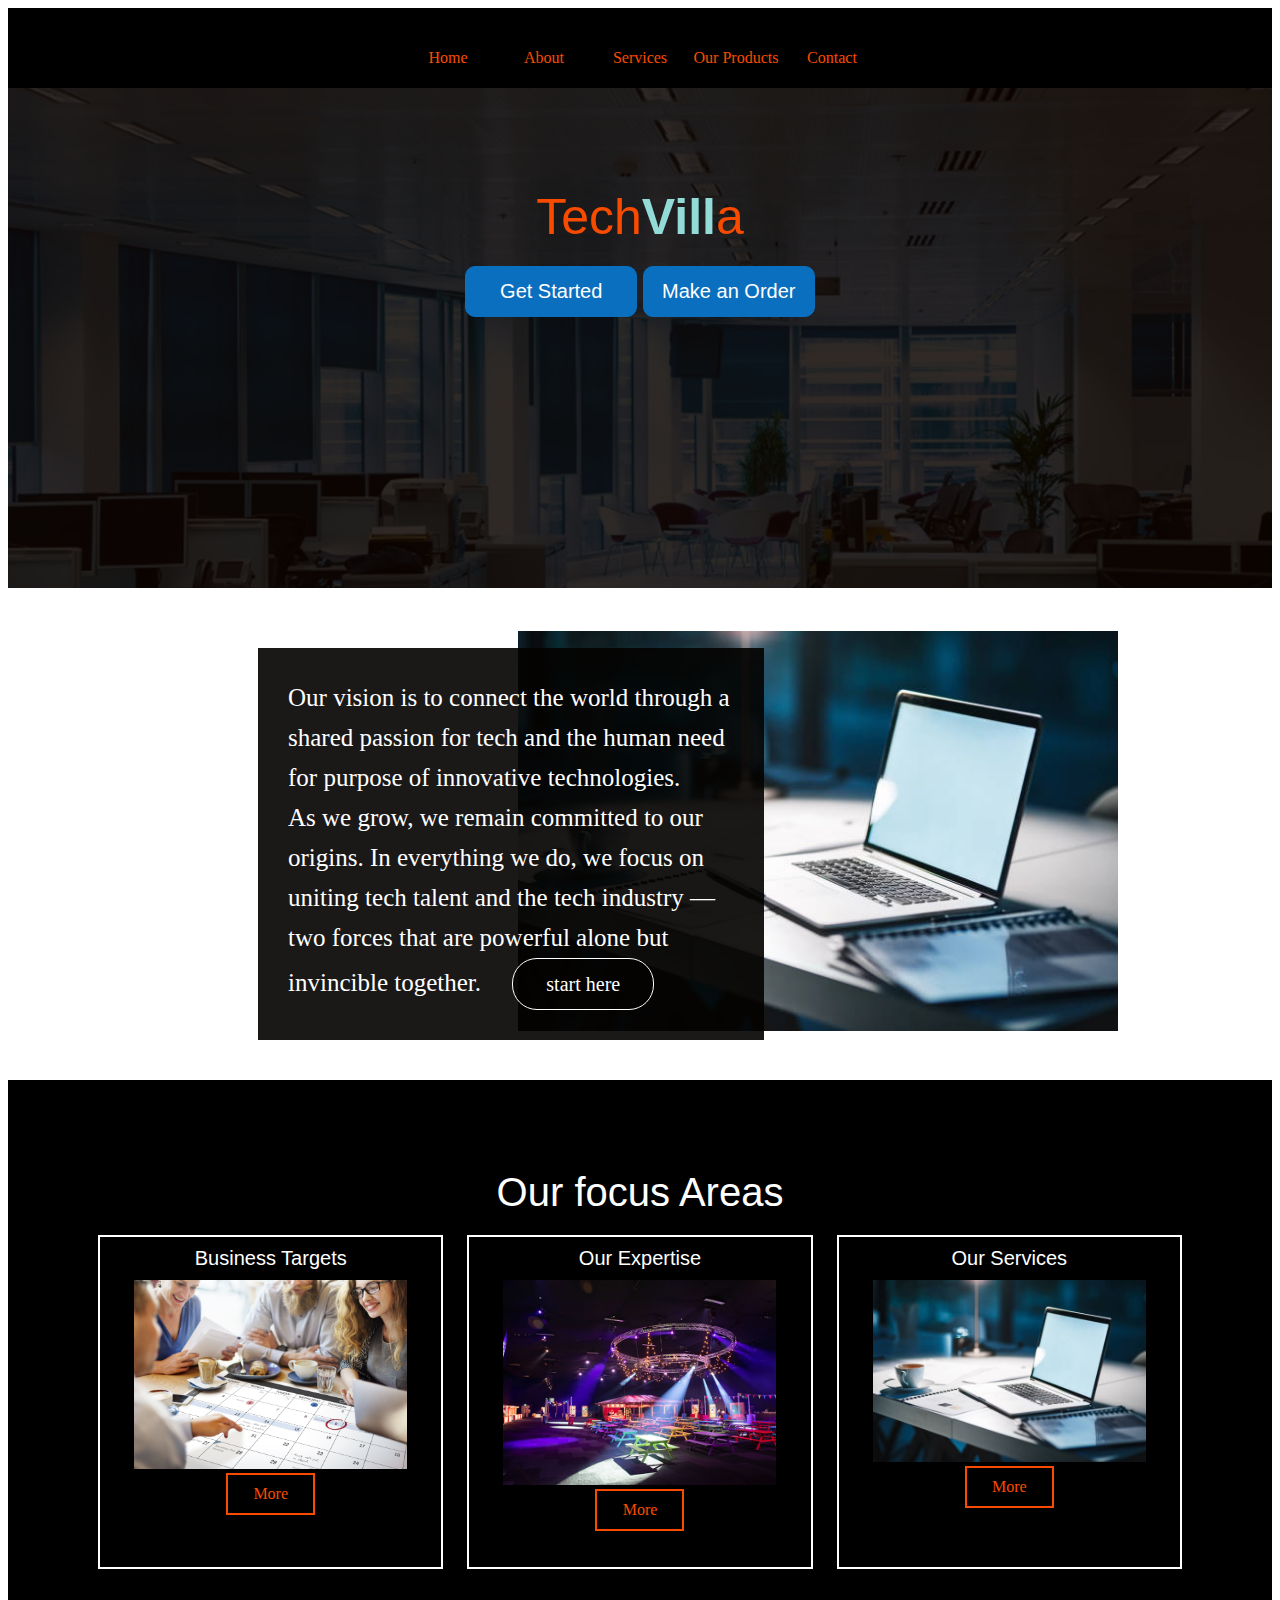
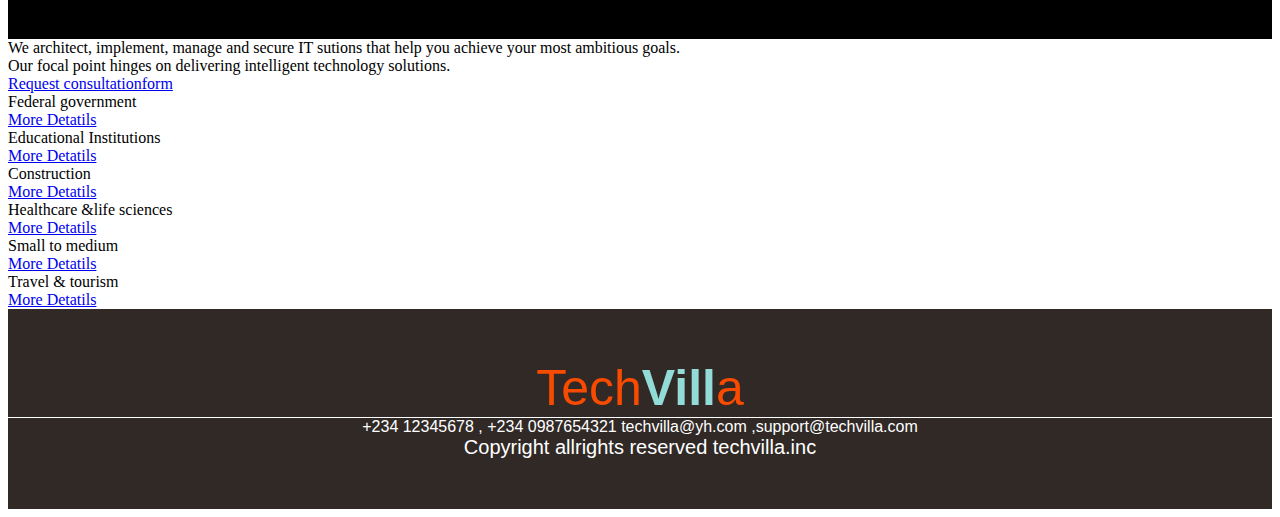
<file: index.html>
<!DOCTYPE html>

<html>

<head>
<title>TechVilla - Your platform for innovative products</title>
<meta charset="utf-8">
<meta name="viewport" content="width=device-width ,initial-scale=1.0">
<link href="css/styles.css" rel="stylesheet">

<link href="https://cdn.jsdelivr.net/npm/bootstrap@5.3.1/dist/css/bootstrap.min.css" rel="stylesheet" integrity="sha384-4bw+/aepP/YC94hEpVNVgiZdgIC5+VKNBQNGCHeKRQN+PtmoHDEXuppvnDJzQIu9" crossorigin="anonymous">
 



</head>
<body>
<div class="hd_contain">


<nav>
<a href="home.html">Home</a>
<a href="about.html">About</a>
<a href="services.html">Services</a>
<a href="products.html">Our Products</a>
<a href="contact.html">Contact</a>
</nav>
<div class="hd">
<span>Tech<span class="hdtxt1">Vill</span>a</span>
<div class="hd_link">
<a href="contact.html"> Get Started</a>
<a href="products.html"> Make an Order</a>

</div>
</div>

</div>



<div class="sect1">
<div class="cvx">
Our vision is to connect the world through a shared 
passion for tech and the human need for purpose of  
innovative technologies.<br>
As we grow, we remain committed to our origins.
 In everything we do, we focus on uniting tech 
 talent and the tech industry — two forces that 
 are powerful alone but invincible together.	
<a href="#" class="sect1_link"> 
start here
</a>
</div>
</div>	
<div style="" class="sect2">
<img src="images/i1.jpg"  width=600px >
</div>


<div class="cmain">
<div class="cheader">Our focus Areas </div>

<div class="ccontain">
<div class="ctitle">Business Targets</div>
<div class="cimage">
<img src="images/1.jpg" width="80%">

</div>
<div class="ccontent"></div>
<div class="clink"><a href="services.html">More</a></div>
</div>


<div class="ccontain">
<div class="ctitle">Our Expertise</div>
<div class="cimage">
<img src="images/2.jpg" width="80%">
</div>
<div class="ccontent"></div>
<div class="clink"><a href="services.html">More</a></div>
</div>


<div class="ccontain">
<div class="ctitle">Our Services</div>
<div class="cimage">
<img src="images/3.jpg" width="80%">
</div>
<div class="ccontent"></div>
<div class="clink">
<a href="services.html">More</a>
</div>
</div>


</div>


<div class="container">
<div class="row">
<div class="col-11 text-center fs-4 fw-semibold p-5" >
We architect, implement, manage and secure IT sutions that
 help you achieve your most ambitious goals.<br>
Our focal point hinges on delivering intelligent technology
solutions.

</div>
<div class="col-11 p-4 text-center">
<a href="consultationform.html" class="btn btn-primary">
Request consultationform</a>

</div>
</div>
</div>


<div class="container">
<div class="row">
<div class="col-md-4 text-center fs-4 fw-semibold p-5 border border-info">
Federal government
<br>
<a href="#" class="btn btn-info my-4">More Detatils</a>
</div>

<div class="col-md-4 text-center fs-4 fw-semibold p-5 border border-info">
Educational Institutions
<br>
<a href="#" class="btn btn-info my-4">More Detatils</a>
</div>


<div class="col-md-4 text-center fs-4 fw-semibold p-5 border border-info">
Construction 
<br>
<a href="#" class="btn btn-info my-4">More Detatils</a>
</div>

<div class="col-md-4 text-center fs-4 fw-semibold p-5 border border-info">
Healthcare &life sciences  <br>
<a href="#" class="btn btn-info my-4">More Detatils</a>
</div>


<div class="col-md-4 text-center fs-4 fw-semibold p-5 border border-info">
Small to medium   <br>
<a href="#" class="btn btn-info my-4">More Detatils</a>
</div>

<div class="col-md-4 text-center fs-4 fw-semibold p-5 border border-info">
Travel & tourism   <br>
<a href="#" class="btn btn-info my-4">More Detatils</a>
</div>





</div>
</div>



<!-- FOOTER-->
<!-- FOOTER-->
<!-- FOOTER-->
<div class="site_footer">

<div class="hd_ftr">
<span>Tech<span class="hdtxt1">Vill</span>a</span>

<div style="color:white;font-size:20px;border-top:solid 1px white;"

class="pt-4">
<i class="bi bi-facebook mx-2"></i>

<i class="bi bi-whatsapp mx-2"></i>
<i class="bi bi-instagram mx-2"></i>
<i class="bi bi-linkedin mx-2"></i>
</div>


<div style="color:white;font-size:16px;"class="pt-4">



<i class="bi bi-telephone-inbound-fill mx-2"></i>

+234 12345678 , +234 0987654321
<i class="bi bi-envelope-at-fill mx-2"></i>

techvilla@yh.com ,support@techvilla.com
</div>

<div style="color:white;font-size:20px;"class="pt-4">
Copyright allrights reserved techvilla.inc 
</div>




</div>

</div>






<script src="https://cdn.jsdelivr.net/npm/bootstrap@5.3.1/dist/js/bootstrap.bundle.min.js" integrity="sha384-HwwvtgBNo3bZJJLYd8oVXjrBZt8cqVSpeBNS5n7C8IVInixGAoxmnlMuBnhbgrkm" crossorigin="anonymous"></script>			 
</body>
</html>
</file>
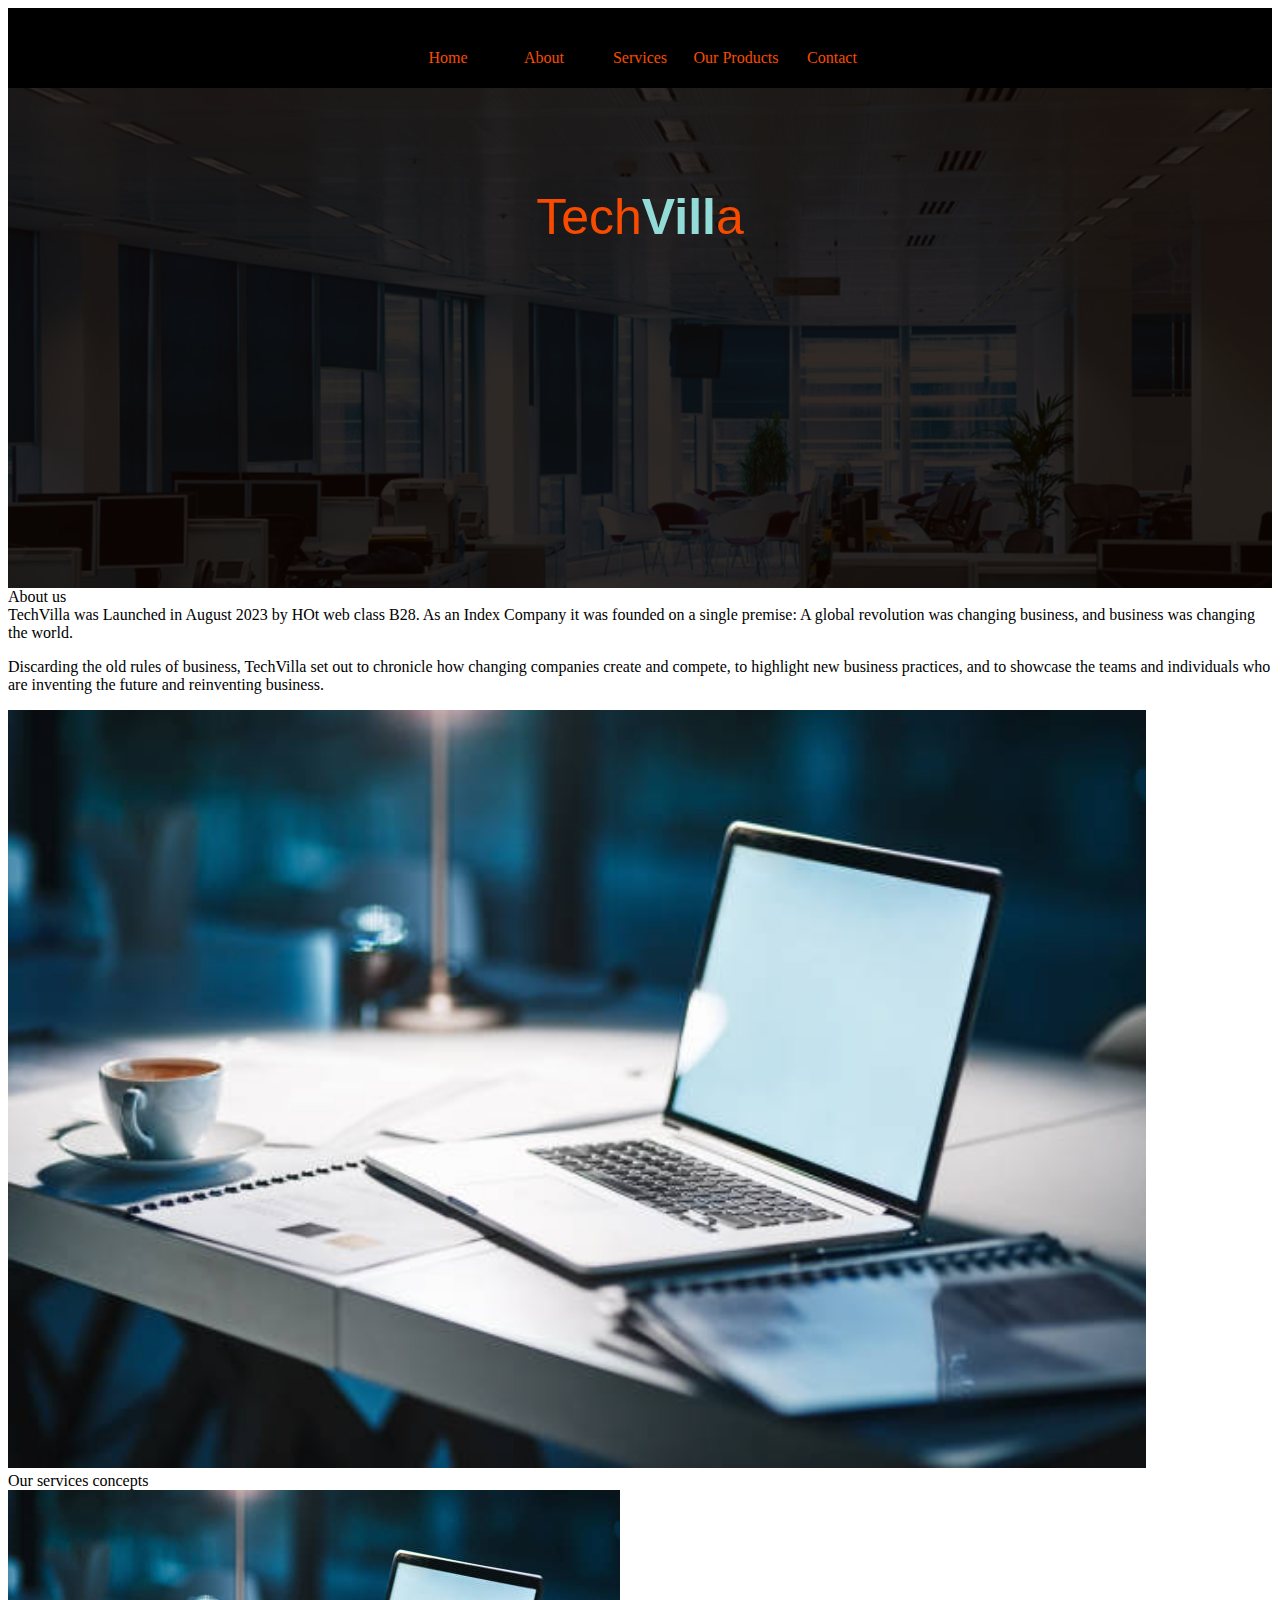
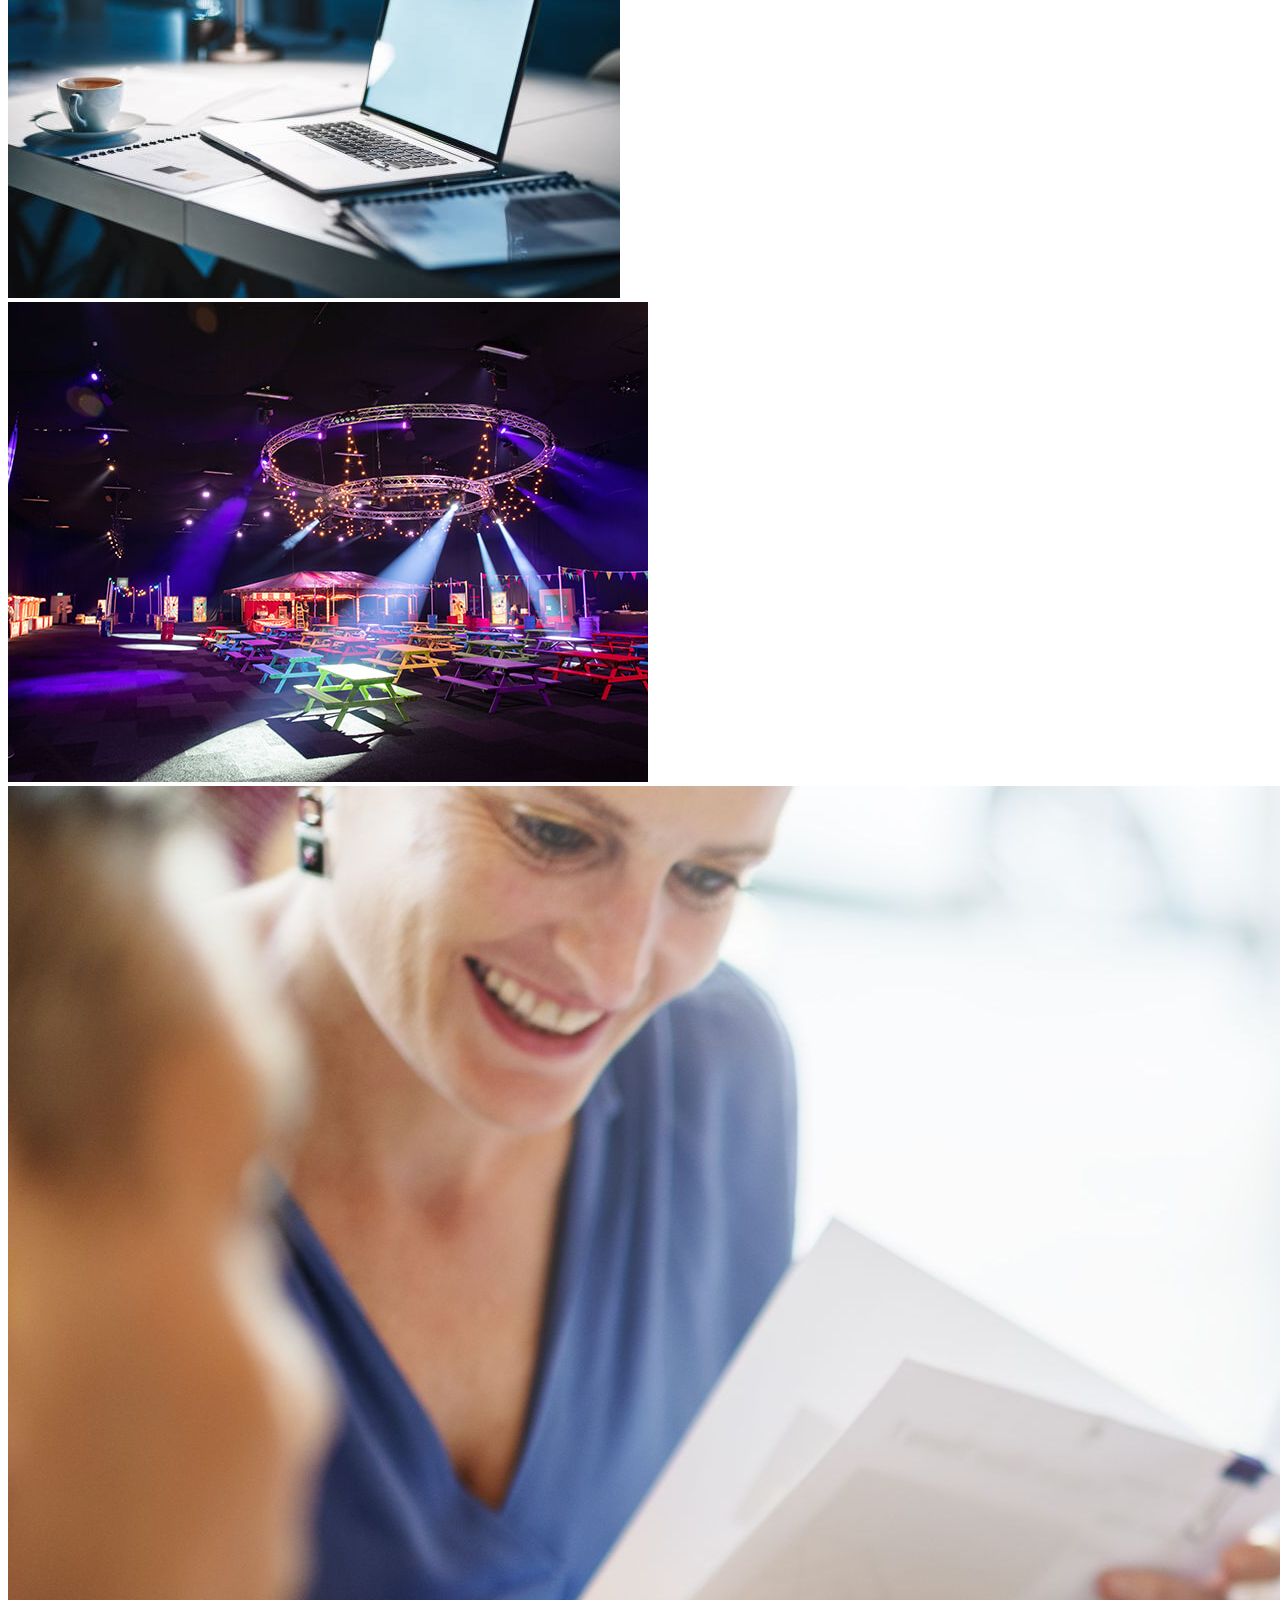
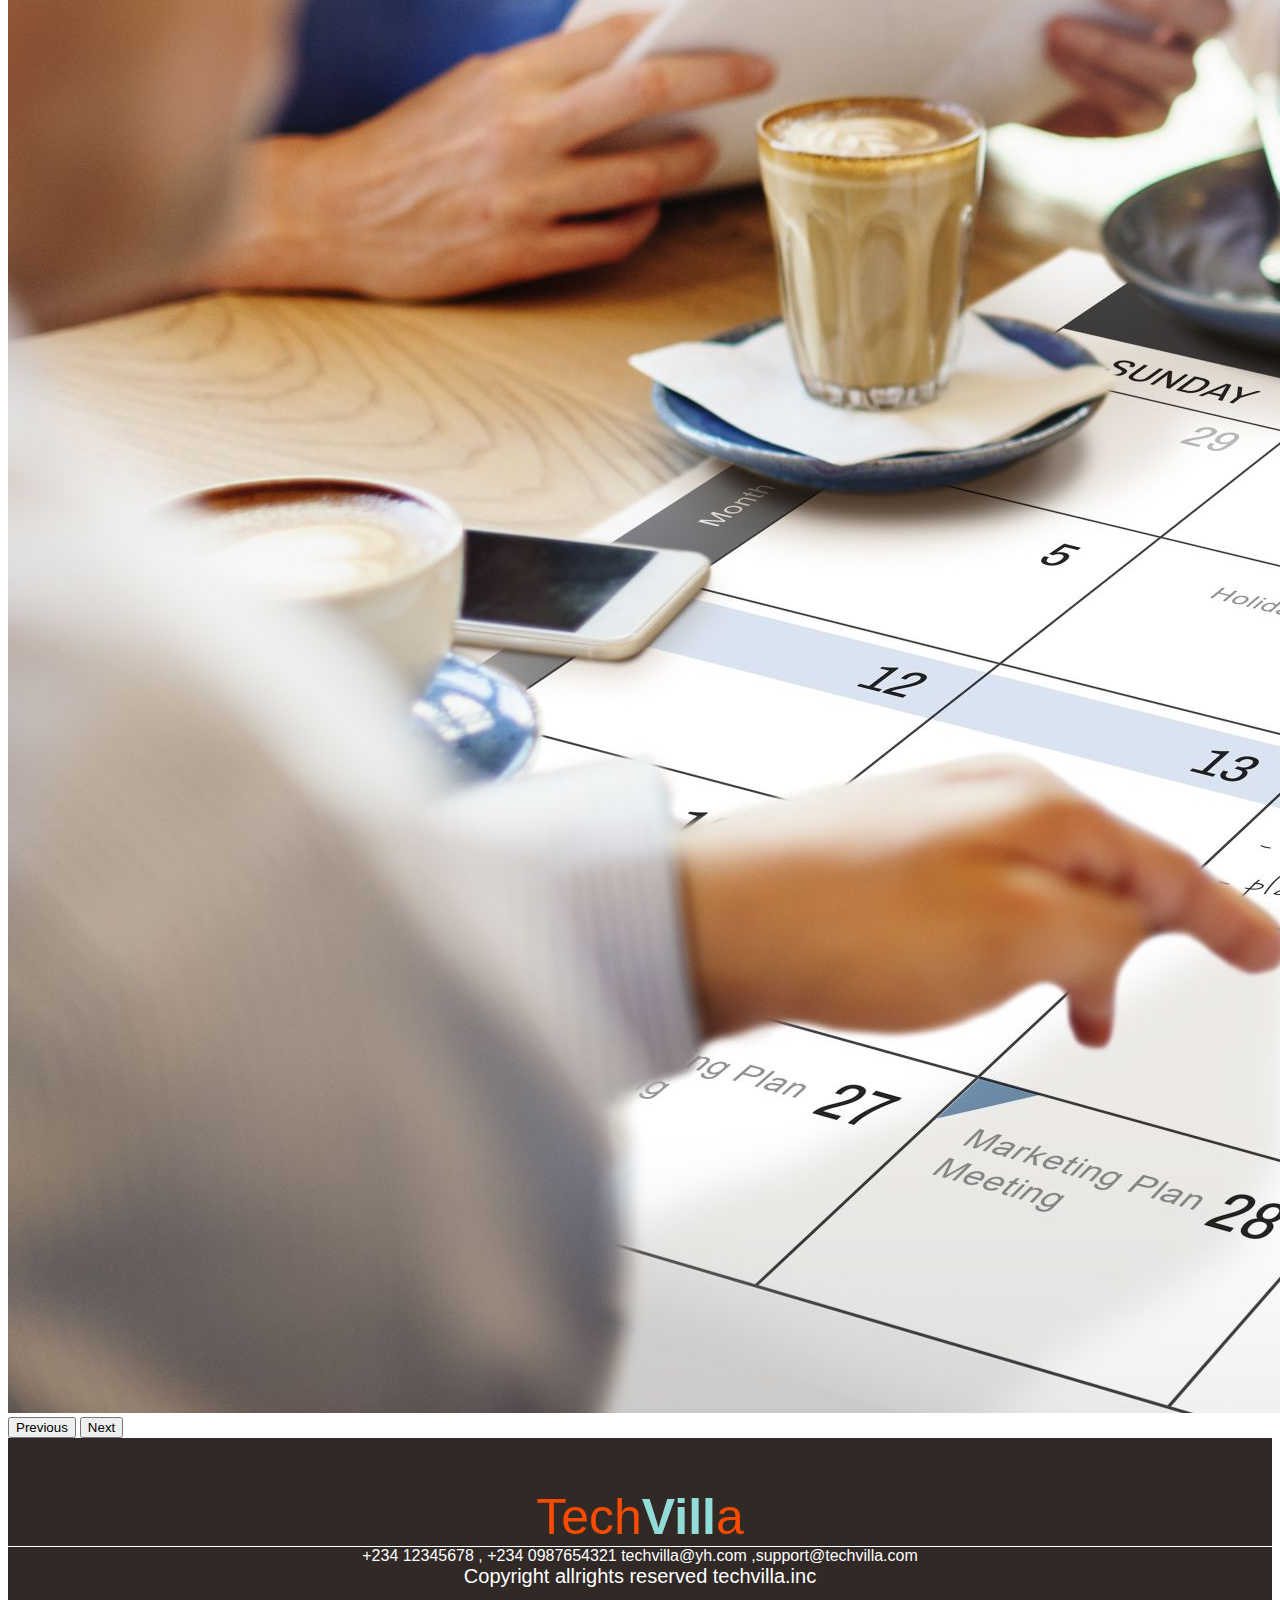
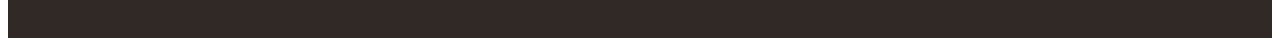
<file: about.html>
<!doctype html>
<html lang="en">
  <head>
    <meta charset="utf-8">
    <meta name="viewport" content="width=device-width, initial-scale=1">
  <title>TechVilla - Your platform for innovative products</title>

    <link href="https://cdn.jsdelivr.net/npm/bootstrap@5.3.1/dist/css/bootstrap.min.css" rel="stylesheet" integrity="sha384-4bw+/aepP/YC94hEpVNVgiZdgIC5+VKNBQNGCHeKRQN+PtmoHDEXuppvnDJzQIu9" crossorigin="anonymous">
  <link href="css/styles.css" rel="stylesheet">
  
  </head>
  <body>
 
 <div class="hd_contain">



<nav>
<a href="home.html">Home</a>
<a href="about.html">About</a>
<a href="services.html">Services</a>
<a href="products.html">Our Products</a>
<a href="contact.html">Contact</a>
</nav>


	
<div class="hd">
<span>Tech<span class="hdtxt1">Vill</span>a</span>
</div>  </div>
  
  <div class="container " >
<div class="row">
	<div class="col-sm-6  text-capitalize fs-2 mt-3 mb-3">About us
</div></div></div>




  
  
    <div class="container" >
	
	
	<div class="row">
	<div class="col-sm-6  p-5">
	
TechVilla was Launched in August 2023 by HOt web class B28.
As an Index Company  it was  founded on a single premise:
 A global revolution was changing business, and business was 
 changing the world.
<p>
 Discarding the old rules of business, 
TechVilla set out to chronicle how changing companies create
 and compete, to highlight new business practices, and to 
 showcase the teams and individuals who are inventing the
 future and reinventing business.
 </p>
	</div>
	
	
	<div class="col-sm-6 ">
	
	<img src="images/3.jpg" width="90%" class="m-3">
	</div>
	
	
	</div>	
	</div>
	
	

	<div class="container mt-5">
	<div class="row">
	<div class="col fs-3 text-center">Our services concepts
	</div></div>
	
	
	
	<div class="row">
	<div class="col">
	
	
	
	
	<div id="carouselExampleAutoplaying" class="carousel slide" data-bs-ride="carousel">
  <div class="carousel-inner">
    <div class="carousel-item active">
      <img src="images/3.jpg" class="d-block w-100" alt="...">
    </div>
    <div class="carousel-item">
      <img src="images/2.jpg" class="d-block w-100" alt="...">
    </div>
    <div class="carousel-item">
      <img src="images/1.jpg" class="d-block w-100" alt="...">
    </div>
  </div>
  <button class="carousel-control-prev" type="button" data-bs-target="#carouselExampleAutoplaying" data-bs-slide="prev">
    <span class="carousel-control-prev-icon" aria-hidden="true"></span>
    <span class="visually-hidden">Previous</span>
  </button>
  <button class="carousel-control-next" type="button" data-bs-target="#carouselExampleAutoplaying" data-bs-slide="next">
    <span class="carousel-control-next-icon" aria-hidden="true"></span>
    <span class="visually-hidden">Next</span>
  </button>
</div>



	</div>
	</div>
	</div>
	
	
	
	
	<!-- FOOTER-->
<!-- FOOTER-->
<!-- FOOTER-->
<div class="site_footer">

<div class="hd_ftr">
<span>Tech<span class="hdtxt1">Vill</span>a</span>

<div style="color:white;font-size:20px;border-top:solid 1px white;"

class="pt-4">
<i class="bi bi-facebook mx-2"></i>

<i class="bi bi-whatsapp mx-2"></i>
<i class="bi bi-instagram mx-2"></i>
<i class="bi bi-linkedin mx-2"></i>
</div>


<div style="color:white;font-size:16px;"class="pt-4">



<i class="bi bi-telephone-inbound-fill mx-2"></i>

+234 12345678 , +234 0987654321
<i class="bi bi-envelope-at-fill mx-2"></i>

techvilla@yh.com ,support@techvilla.com
</div>

<div style="color:white;font-size:20px;"class="pt-4">
Copyright allrights reserved techvilla.inc 
</div>




</div>

</div>


	
    <script src="https://cdn.jsdelivr.net/npm/bootstrap@5.3.1/dist/js/bootstrap.bundle.min.js" integrity="sha384-HwwvtgBNo3bZJJLYd8oVXjrBZt8cqVSpeBNS5n7C8IVInixGAoxmnlMuBnhbgrkm" crossorigin="anonymous"></script>
  </body>
</html>
</file>
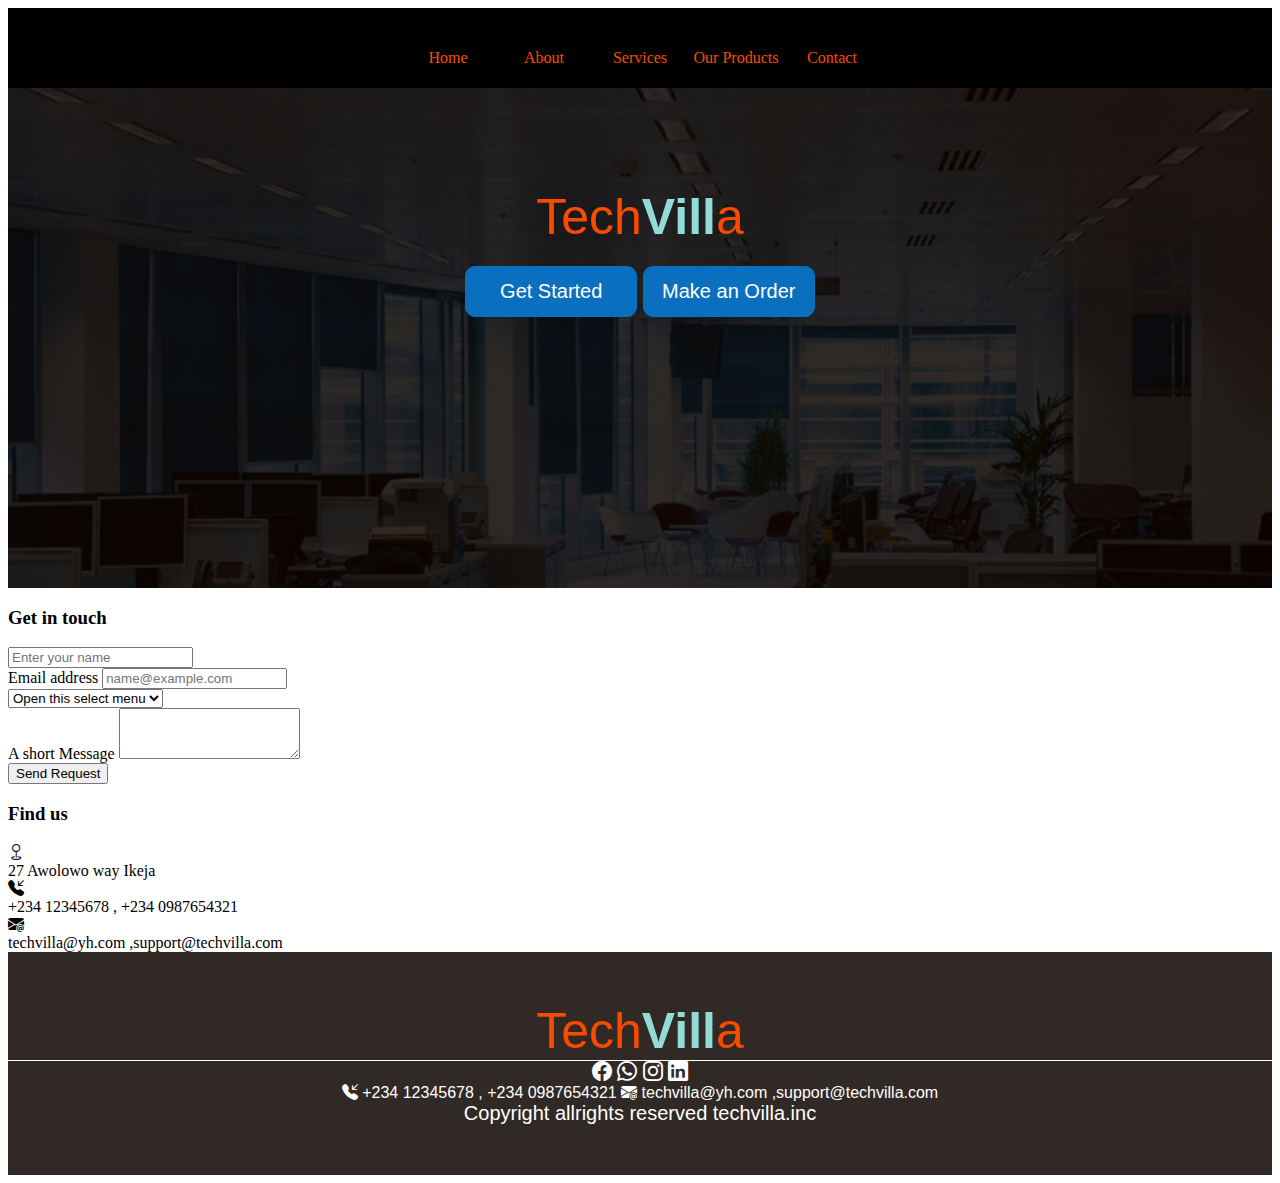
<file: contact.html>
<!DOCTYPE html>

<html>

<head>
<title>TechVilla Contact Page- Your platform for innovative products</title>
<meta charset="utf-8">
<meta name="viewport" content="width=device-width ,initial-scale=1.0">
<link href="css/styles.css" rel="stylesheet">

<link href="https://cdn.jsdelivr.net/npm/bootstrap@5.3.1/dist/css/bootstrap.min.css" rel="stylesheet" integrity="sha384-4bw+/aepP/YC94hEpVNVgiZdgIC5+VKNBQNGCHeKRQN+PtmoHDEXuppvnDJzQIu9" crossorigin="anonymous">
 
<link rel="stylesheet" href="https://cdn.jsdelivr.net/npm/bootstrap-icons@1.10.5/font/bootstrap-icons.css">


</head>
<body>
<div class="hd_contain">


<nav>
<a href="home.html">Home</a>
<a href="about.html">About</a>
<a href="services.html">Services</a>
<a href="products.html">Our Products</a>
<a href="contact.html">Contact</a>
</nav>
<div class="hd">
<span>Tech<span class="hdtxt1">Vill</span>a</span>
<div class="hd_link">
<a href="contact.html"> Get Started</a>
<a href="products.html"> Make an Order</a>

</div>
</div>

</div>
<div class="container">
<div class="row">
<div class="col-md-5 mx-3">
<h3 class="my-5">Get in touch </h3>

<form class="row g-3">

<div class="input-group mb-3">
  
  <input type="text" class="form-control" placeholder="Enter your name" aria-label="Username" aria-describedby="basic-addon1">
</div>



<div class="mb-3">
  <label for="exampleFormControlInput1" class="form-label">Email address</label>
  <input type="email" class="form-control" id="exampleFormControlInput1" placeholder="name@example.com">
</div>




<div class="mb-3">
<select class="form-select" aria-label="Default select example">
  <option selected>Open this select menu</option>
  <option value="brochure">Send me  Brochure</option>
  <option value="training">I want training</option>
  <option value="installation">Tech installation</option>
  <option value="software">Software development</option>
  <option value="maintainance">Maintainance</option>
</select>

</div>

<div class="mb-3">
  <label for="exampleFormControlTextarea1" class="form-label">A short Message</label>
  <textarea 
  class="form-control" 
  id="exampleFormControlTextarea1" 
  rows="3" maxlength=100 ></textarea>
</div>

<div class="col-auto">
    <button type="submit" class="btn btn-primary mb-3">
Send Request</button>
  </div>
</form>
</div>

<div class="col-md-5">
<h3 class="my-5">Find us</h3>
<div class="alert alert-light my-3" role="alert">
<i class="bi bi-geo"></i>
<br>
27 Awolowo way Ikeja
</div>

<div class="alert alert-light my-3" role="alert">
<i class="bi bi-telephone-inbound-fill"></i>
<br>
+234 12345678 , +234 0987654321
</div>

<div class="alert alert-light my-3" role="alert">
<i class="bi bi-envelope-at-fill"></i>
<br>
techvilla@yh.com ,support@techvilla.com
</div>
</div>





</div>
</div>



</div>

<!-- FOOTER-->
<!-- FOOTER-->
<!-- FOOTER-->
<div class="site_footer">

<div class="hd_ftr">
<span>Tech<span class="hdtxt1">Vill</span>a</span>

<div style="color:white;font-size:20px;border-top:solid 1px white;"

class="pt-4">
<i class="bi bi-facebook mx-2"></i>

<i class="bi bi-whatsapp mx-2"></i>
<i class="bi bi-instagram mx-2"></i>
<i class="bi bi-linkedin mx-2"></i>
</div>


<div style="color:white;font-size:16px;"class="pt-4">



<i class="bi bi-telephone-inbound-fill mx-2"></i>

+234 12345678 , +234 0987654321
<i class="bi bi-envelope-at-fill mx-2"></i>

techvilla@yh.com ,support@techvilla.com
</div>

<div style="color:white;font-size:20px;"class="pt-4">
Copyright allrights reserved techvilla.inc 
</div>




</div>

</div>









<script src="https://cdn.jsdelivr.net/npm/bootstrap@5.3.1/dist/js/bootstrap.bundle.min.js" integrity="sha384-HwwvtgBNo3bZJJLYd8oVXjrBZt8cqVSpeBNS5n7C8IVInixGAoxmnlMuBnhbgrkm" crossorigin="anonymous"></script>			 
</body>
</html>
</file>
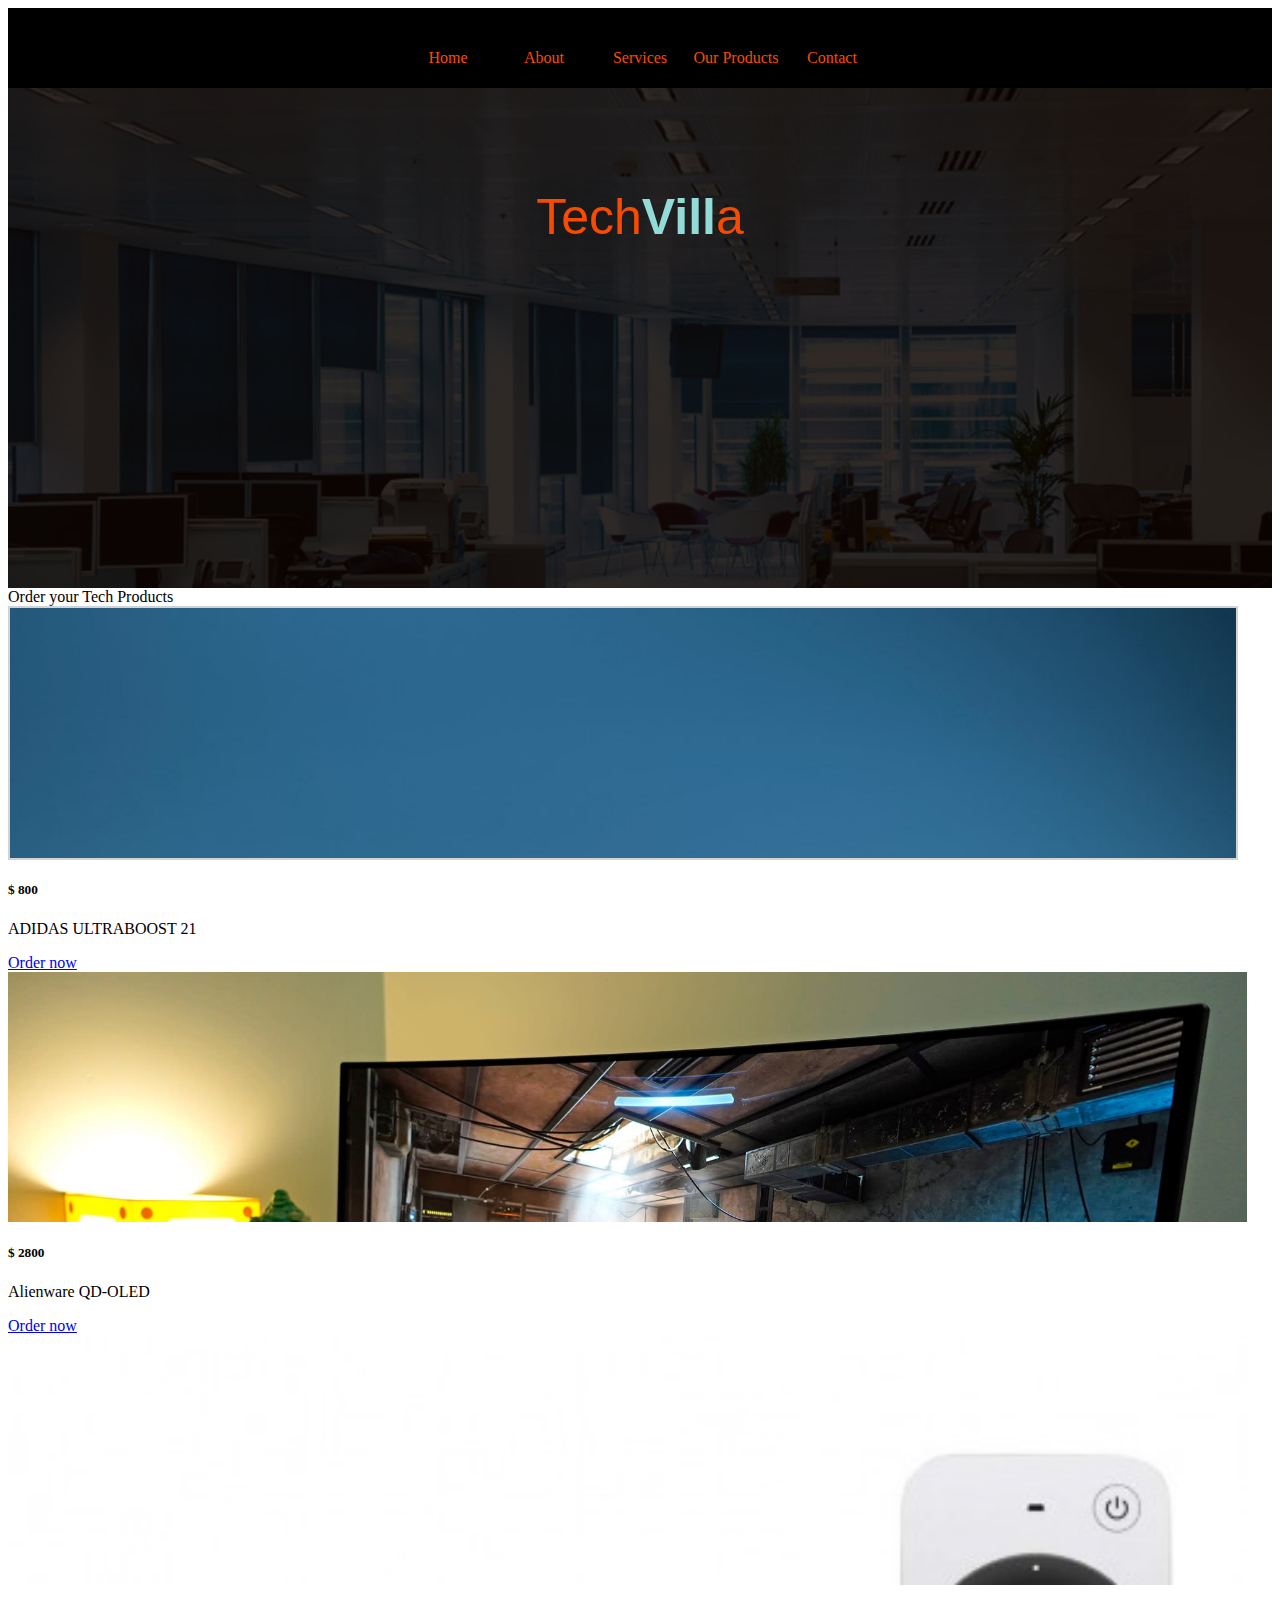
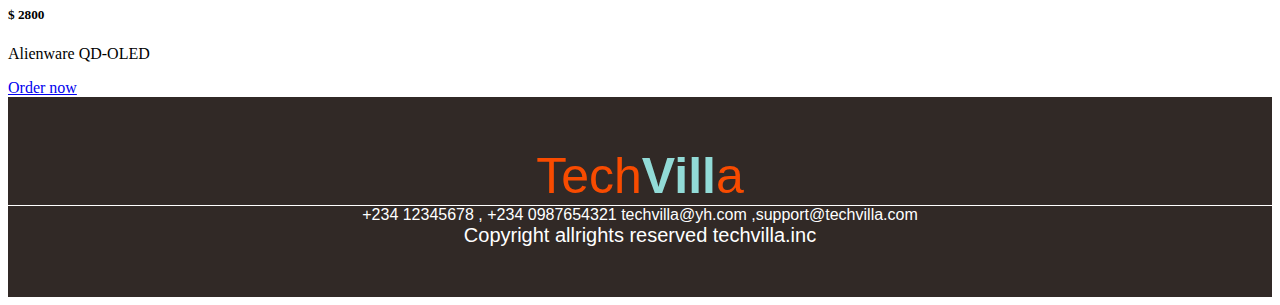
<file: products.html>
<!doctype html>
<html lang="en">
  <head>
    <meta charset="utf-8">
    <meta name="viewport" content="width=device-width, initial-scale=1">
  <title>TechVilla - Order your Tech Products Your platform for innovative products</title>

    <link href="https://cdn.jsdelivr.net/npm/bootstrap@5.3.1/dist/css/bootstrap.min.css" rel="stylesheet" integrity="sha384-4bw+/aepP/YC94hEpVNVgiZdgIC5+VKNBQNGCHeKRQN+PtmoHDEXuppvnDJzQIu9" crossorigin="anonymous">
  <link href="css/styles.css" rel="stylesheet">
  
  </head>
  <body>
 
 <div class="hd_contain">
	
	
<nav>
<a href="home.html">Home</a>
<a href="about.html">About</a>
<a href="services.html">Services</a>
<a href="products.html">Our Products</a>
<a href="contact.html">Contact</a>
</nav>


<div class="hd">
<span>Tech<span class="hdtxt1">Vill</span>a</span>
</div>  </div>
  
  <div class="container " >
<div class="row">
	<div class="col-sm-6  text-capitalize fs-2 mt-3 mb-3">
	Order your Tech Products
</div></div></div>
<!--
<div style="height:250px;width:300px;
background:url('images/products/ADIDAS ULTRABOOST 21.jpg');
background-size:cover;border:solid red 2px;
">	
	
</div>	

-->
  
  
    <div class="container" >	
	<div class="row">
	
	
	<div class="col-md-4">
	<div class="card" style="">
<div style="height:250px;width:97%;
background:url('images/products/ADIDAS ULTRABOOST 21.jpg');
background-size:cover;border:solid lightgray 2px;
">	
	
</div>		<!--
	
  <img src="images/products/ADIDAS ULTRABOOST 21.jpg" class="card-img-top" alt="...">
  
  -->
  <div class="card-body">
    <h5 class="card-title">$ 800</h5>
    <p class="card-text">ADIDAS ULTRABOOST 21</p>
    <a href="#" class="btn btn-primary">Order now</a>
  </div>
</div>

	</div>




	
	<div class="col-md-4 ">
	<div class="card">
<div style="height:250px;width:98%;
background:url('images/products/Alienware QD-OLED.jpg');
background-size:cover;
">	
	
</div>	
  <div class="card-body">
    <h5 class="card-title">$ 2800</h5>
    <p class="card-text">Alienware QD-OLED</p>
    <a href="#" class="btn btn-primary">Order now</a>
  </div>
</div></div>
	
	
	
	
	
		<div class="col-md-4">
	<div class="card">
<div style="height:250px;width:98%;
background:url('images/products/Apple TV 4K.jpg');
background-size:cover;
">	
	
</div>	
  <div class="card-body">
    <h5 class="card-title">$ 2800</h5>
    <p class="card-text">Alienware QD-OLED</p>
    <a href="#" class="btn btn-primary">Order now</a>
  </div>
</div></div>



	
	</div>	
	</div>

	
	
	
	
	<!-- FOOTER-->
<!-- FOOTER-->
<!-- FOOTER-->
<div class="site_footer">

<div class="hd_ftr">
<span>Tech<span class="hdtxt1">Vill</span>a</span>

<div style="color:white;font-size:20px;border-top:solid 1px white;"

class="pt-4">
<i class="bi bi-facebook mx-2"></i>

<i class="bi bi-whatsapp mx-2"></i>
<i class="bi bi-instagram mx-2"></i>
<i class="bi bi-linkedin mx-2"></i>
</div>


<div style="color:white;font-size:16px;"class="pt-4">



<i class="bi bi-telephone-inbound-fill mx-2"></i>

+234 12345678 , +234 0987654321
<i class="bi bi-envelope-at-fill mx-2"></i>

techvilla@yh.com ,support@techvilla.com
</div>

<div style="color:white;font-size:20px;"class="pt-4">
Copyright allrights reserved techvilla.inc 
</div>




</div>

</div>


	
    <script src="https://cdn.jsdelivr.net/npm/bootstrap@5.3.1/dist/js/bootstrap.bundle.min.js" integrity="sha384-HwwvtgBNo3bZJJLYd8oVXjrBZt8cqVSpeBNS5n7C8IVInixGAoxmnlMuBnhbgrkm" crossorigin="anonymous"></script>
  </body>
</html>
</file>
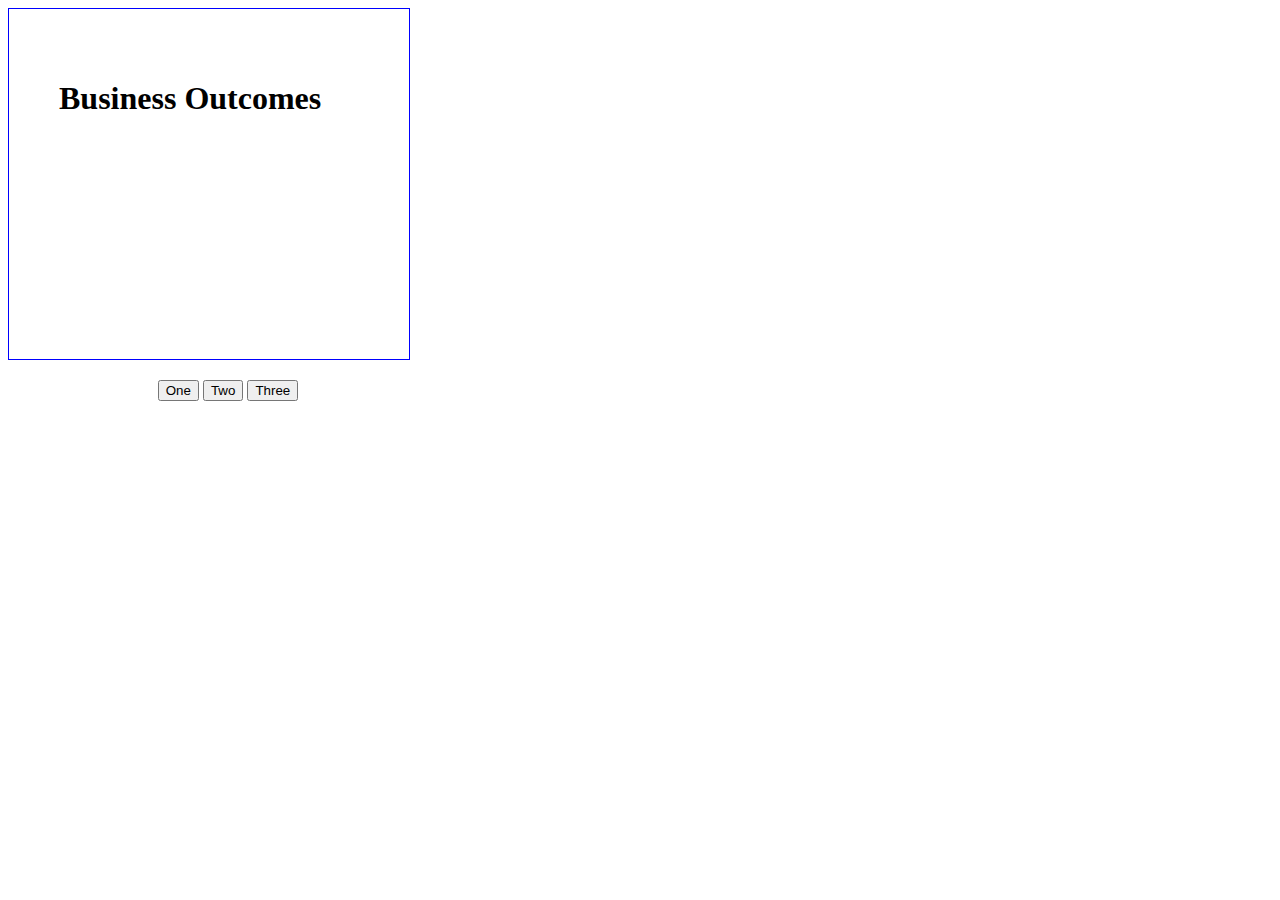
<file: rotate.html>
<!doctype html>
<html lang="en">
  <head>
    <meta charset="utf-8">
    <meta name="viewport" content="width=device-width, initial-scale=1">
    <title>Content Rotator</title>
	
	<style>
	.content{height:250px;width:300px;padding:50px;border:solid 1px blue;}
	</style>
  </head>
  <body>
<div class="content" id="content">
    <h1>Business Outcomes</h1>
</div>


<div style="text-align:center; width:400px; padding:20px;">
<button onClick="cChange1()">One</button>
<button onClick="cChange2()">Two</button>
<button onClick="cChange3()">Three</button>
</div>
<script>

function cChange1(){
let x =document.getElementById('content')
x.innerHTML="<h1>Our Technical <br>Expertise</h1>"
x.style.color="white"
x.style.background="black"

}

function cChange2(){
let x =document.getElementById('content')
x.innerHTML="<h1>Our Baseline <br>Services</h1>"
x.style.color="yellow"
x.style.background="blue"

}


function cChange3(){
let x =document.getElementById('content')
x.innerHTML="<h1>Our Target<br>Clientele</h1>"
x.style.color="white"
x.style.background="red"

}



</script>






  </body>
</html>
</file>
<file: css/styles.css>
.hd_contain{
background:url(../images/hd_back.jpg);
background-size:cover;

}
.hd{background:rgba(13,4,0,0.85);color:#F84B00;height:300px;
text-align:center;font-size:50px;font-family:'Arial';
padding:100px 0px;}


.hd_ftr{background:rgba(13,4,0,0.85);color:#F84B00;;
text-align:center;font-size:50px;font-family:'Arial';
padding:50px 0px;}



.hdtxt1{color:#92DBD7;font-weight:bolder;}

.sect1{
margin-top:100px;font-size:25px;line-height:40px;
display:inline-block;width:40%;
position:relative;left:+250px;top:-40px;color:white;
background:rgba(4, 3, 2,0.7);}

.cvx{background:rgba(4, 3, 2,0.7);padding:30px;}





.sect1_link{margin-left:25px;text-decoration:none;background:rgba(4, 3, 2,0.7);border:solid 1px white;
color:white;font-size:20px;padding:5px 10px;border-radius:25px;
display:inline-block;width:120px;text-align:center;}

.sect2{line-height:40px;
display:inline-block;width:40%;}
nav{background:black;text-align:center;
padding-top:30px;padding-bottom:10px;}


nav a{color:#F84B00;text-decoration:none;
margin-left:1px;margin-right:1px;
width:90px;display:inline-block;padding:11px 0px;
transition:all 0.5s
}

nav a:hover{color:#FEC2AD;background:#DC4611;}

.hd_link{text-decoration:none;font-size:20px;
margin:20px 0px;}


.hd_link a{text-decoration:none;border:solid 1px #0B6FBF;
background:#0B6FBF;color:white;padding:13px 0px;
display:inline-block;width:170px;border-radius:10px;
}


.hd_link a:hover{background:white;color:#0B6FBF;
}

.cmain{border:solid 0px #F84B00;text-align:center;
padding:60px 0px;background:black;}

.cheader{color:white;font-size:40px;text-align:center;
font-family:"Arial";padding-top:30px;padding-bottom:10px;}

.ctitle{color:white;font-size:20px;text-align:center;
font-family:"Arial";padding-top:10px;padding-bottom:10px;}

.ccontain{height:330px;display:inline-block;margin:10px;
border:solid 2px white;width:27%;vertical-align:top;}

.clink a{border:solid 2px #F84B00; width:85px;display:inline-block;
padding-top:10px;padding-bottom:10px;text-align:center;
color:#F84B00;text-decoration:none;transition:all .3s}

.clink a:hover{color:#FEC2AD;background:#DC4611;}



@media screen and (max-width:800px){
.sect1{width:80%;position:;left:0px;top:0px;
margin:40px;background:url('../images/i1.jpg');
background-size:cover;height:500px;}	
.cvx{background:rgba(13,4,0,0.8);height:100%;
padding:0px 40px;display:inline-block;}
.sect2{display:none;}

.ccontain{width:80%;height:400px;}
	
}
</file>
